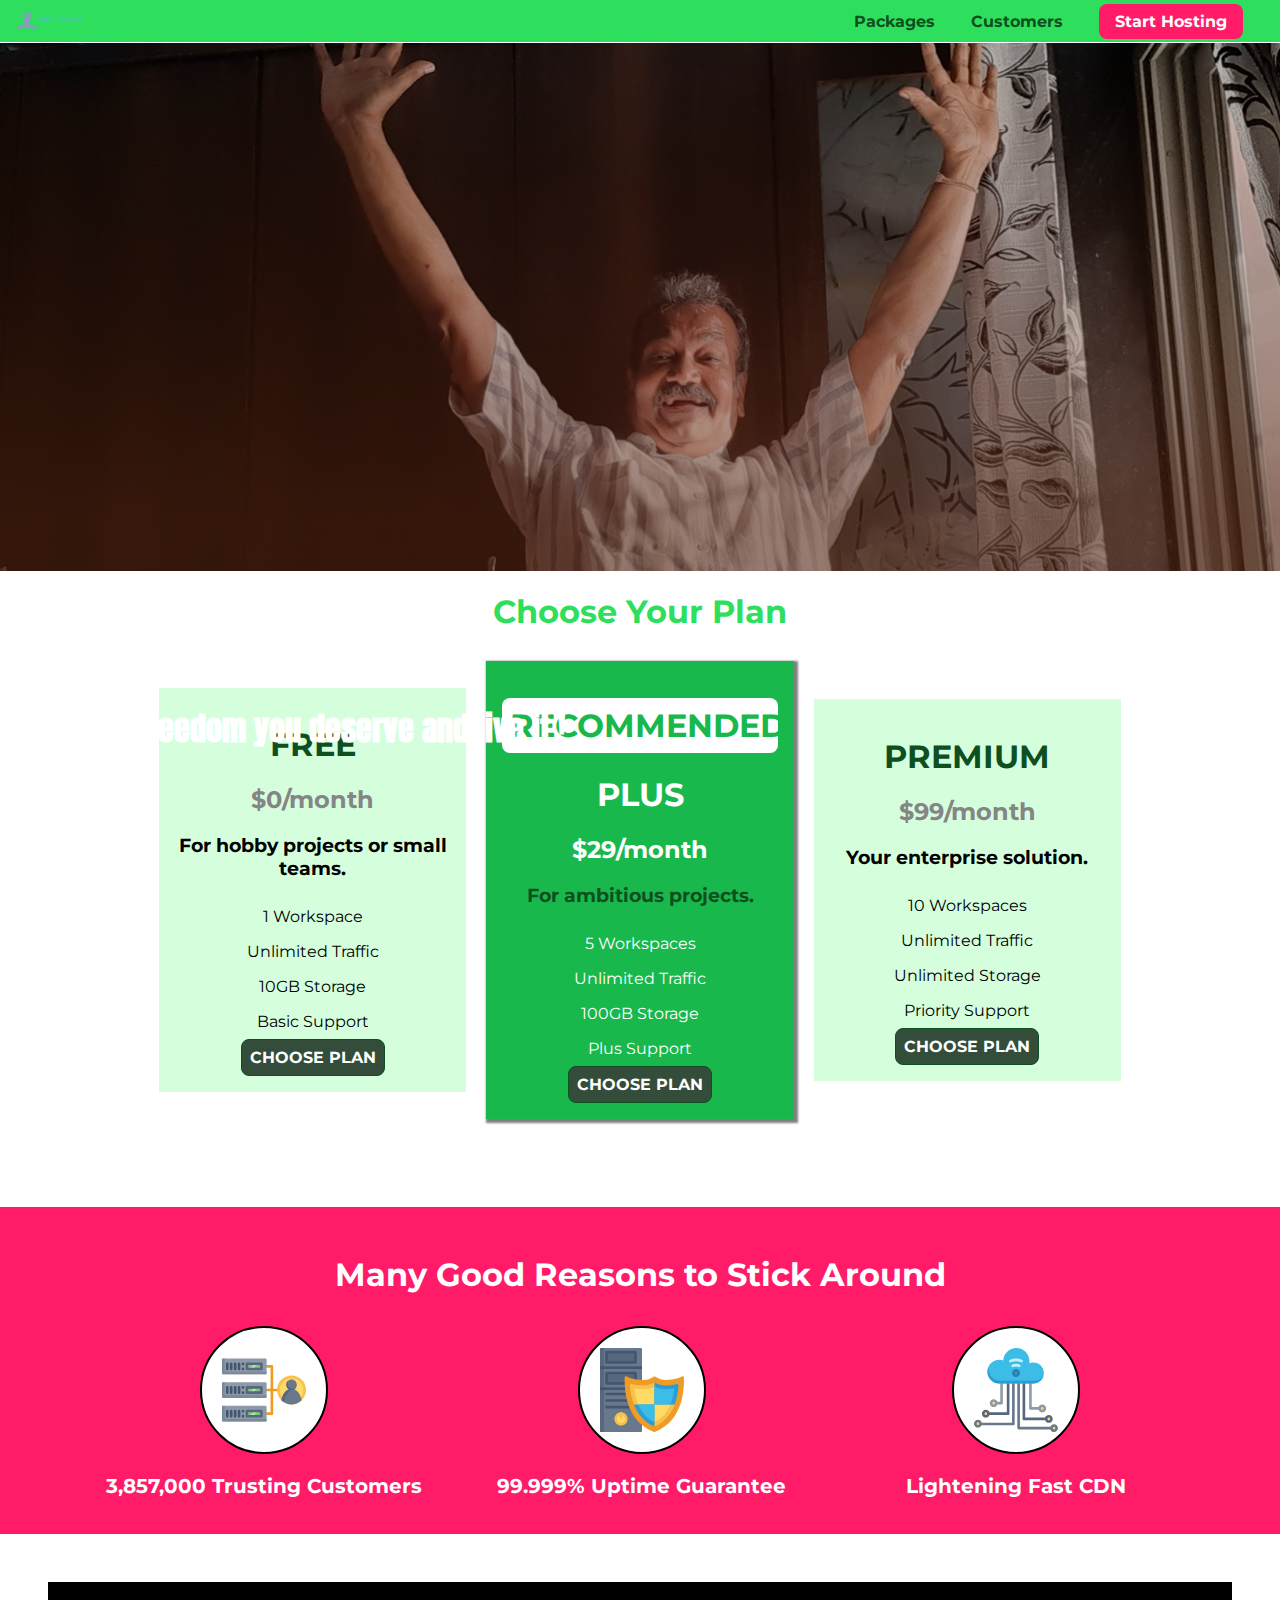
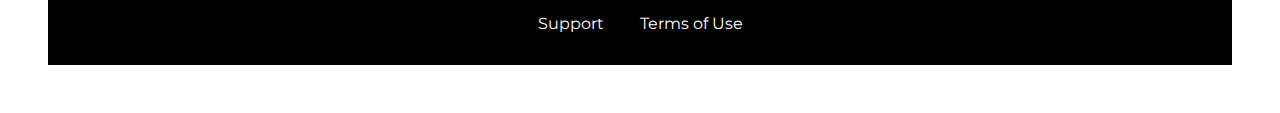
<file: templates/myfirstblogspot/index.html>
<!DOCTYPE html>
<html lang="en">
<head>
  <meta charset="UTF-8">
  <meta http-equiv="X-UA-Compatible" content="IE=edge">
  <meta name="viewport" content="width=device-width, initial-scale=1.0">
  <title>uHost</title>
  <link rel="stylesheet" href="/static/myfirstblogspot/shared.css">
  <link rel="stylesheet" href="/static/myfirstblogspot/main.css">
  <link href="https://fonts.googleapis.com/css2?family=Montserrat:wght@400;700&display=swap" rel="stylesheet">
  <link href="https://fonts.googleapis.com/css2?family=Anton&display=swap" rel="stylesheet">
  
</head>
<body>
  <header class="main-header">
    <div>
      <a href="" class="main-header__brand">
        <img src="/static/myfirstblogspot/images/Logo625.png" alt="uHost">
      </a>
    </div><nav class="main-nav">
      <ul class="main-nav__items">
        <li class="main-nav__item">
          <a href="packages/">Packages</a>
        </li>
        <li class="main-nav__item">
          <a href="customers/">Customers</a>
        </li>
        <li class="main-nav__item main-nav__item--cta">
          <a href="start-hosting/">Start Hosting</a>
        </li>
      </ul>
    </nav>
  </header>
  <main>
    <section id="product-overview" >
      <h1>Get the freedom you deserve and live it !</h1>
    </section>
    <section id="plans"><h1 class="section-title">Choose Your Plan</h1>
      <div class="plans__list">
        <article class="plan">
            <h1 class="plan__title">FREE</h1>
            <h2 class="plan__price">$0/month</h2>
            <h3>For hobby projects or small teams.</h3>
            <ul class="plan__features">
                <li class="plan__features">1 Workspace</li>
                <li class="plan__features">Unlimited Traffic</li>
                <li class="plan__features">10GB Storage</li>
                <li class="plan__features">Basic Support</li>
            </ul>
            <div>
              <button class="button">CHOOSE PLAN</button>
            </div>
        </article>
        <article class="plan plan--highlighted">
            <h1 class="plan__annotation">RECOMMENDED</h1>
            <h1 class="plan__title">PLUS</h1>
            <h2>$29/month</h2>
            <h3 class="plan__price">For ambitious projects.</h3>
            <ul class="plan__features">
              <li class="plan__features">5 Workspaces</li>
              <li class="plan__features">Unlimited Traffic</li>
              <li class="plan__features">100GB Storage</li>
              <li class="plan__features">Plus Support</li>
          </ul>
          <div>
              <button class="button">CHOOSE PLAN</button>
          </div>
      </article>
      <article class="plan">
        <h1 class="plan__title">PREMIUM</h1>
        <h2 class="plan__price">$99/month</h2>
        <h3>Your enterprise solution.</h3>
        <ul class="plan__features" >
            <li class="plan__features">10 Workspaces</li>
            <li class="plan__features">Unlimited Traffic</li>
            <li class="plan__features">Unlimited Storage</li>
            <li class="plan__features">Priority Support</li>
        </ul>
        <div>
          <button class="button">CHOOSE PLAN</button>
        </div>
    </article>
</div>
            </section>
            <section id="key-features">
              <h1 class="section-title">Many Good Reasons to Stick Around</h1>
              <div>
                <ul class="key-feature__list">
                  <li class="key-feature">
                    <div class="key-feature__image">
                      <svg viewBox="0 0 512 512">
                        <path style="fill:#F09B24;" d="M344,248h-32V112c0-4.418-3.582-8-8-8h-40c-4.418,0-8,3.582-8,8s3.582,8,8,8h32v128h-32  c-4.418,0-8,3.582-8,8s3.582,8,8,8h32v128h-32c-4.418,0-8,3.582-8,8s3.582,8,8,8h40c4.418,0,8-3.582,8-8V264h32c4.418,0,8-3.582,8-8  S348.418,248,344,248z"
                        />
                        <path style="fill:#8E9AA9;" d="M264,64H8c-4.418,0-8,3.582-8,8v80c0,4.418,3.582,8,8,8h256c4.418,0,8-3.582,8-8V72  C272,67.582,268.418,64,264,64z"
                        />
                        <path style="fill:#7C899B;" d="M24,144c-4.418,0-8-3.582-8-8V64H8c-4.418,0-8,3.582-8,8v80c0,4.418,3.582,8,8,8h256  c4.418,0,8-3.582,8-8v-8H24z"
                        />
                        <rect x="152" y="96" style="fill:#B8E3A8;" width="88" height="32" />
                        <g>
                            <polygon style="fill:#7EC97D;" points="152,96 152,128 166,128 198,96  " />
                            <polygon style="fill:#7EC97D;" points="220,96 188,128 240,128 240,96  " />
                        </g>
                        <path style="fill:#56677E;" d="M240,136h-88c-4.418,0-8-3.582-8-8V96c0-4.418,3.582-8,8-8h88c4.418,0,8,3.582,8,8v32  C248,132.418,244.418,136,240,136z M160,120h72v-16h-72V120z"
                        />
                        <g>
                            <path style="fill:#435670;" d="M32,136c-4.418,0-8-3.582-8-8V96c0-4.418,3.582-8,8-8s8,3.582,8,8v32C40,132.418,36.418,136,32,136z   "
                            />
                            <path style="fill:#435670;" d="M56,136c-4.418,0-8-3.582-8-8V96c0-4.418,3.582-8,8-8s8,3.582,8,8v32C64,132.418,60.418,136,56,136z   "
                            />
                            <path style="fill:#435670;" d="M80,136c-4.418,0-8-3.582-8-8V96c0-4.418,3.582-8,8-8s8,3.582,8,8v32C88,132.418,84.418,136,80,136z   "
                            />
                            <path style="fill:#435670;" d="M104,136c-4.418,0-8-3.582-8-8V96c0-4.418,3.582-8,8-8s8,3.582,8,8v32   C112,132.418,108.418,136,104,136z"
                            />
                            <path style="fill:#435670;" d="M128,105c-4.418,0-8-3.582-8-8v-1c0-4.418,3.582-8,8-8s8,3.582,8,8v1   C136,101.418,132.418,105,128,105z"
                            />
                            <path style="fill:#435670;" d="M128,136c-4.418,0-8-3.582-8-8v-1c0-4.418,3.582-8,8-8s8,3.582,8,8v1   C136,132.418,132.418,136,128,136z"
                            />
                        </g>
                        <path style="fill:#8E9AA9;" d="M264,208H8c-4.418,0-8,3.582-8,8v80c0,4.418,3.582,8,8,8h256c4.418,0,8-3.582,8-8v-80  C272,211.582,268.418,208,264,208z"
                        />
                        <path style="fill:#7C899B;" d="M24,288c-4.418,0-8-3.582-8-8v-72H8c-4.418,0-8,3.582-8,8v80c0,4.418,3.582,8,8,8h256  c4.418,0,8-3.582,8-8v-8H24z"
                        />
                        <rect x="152" y="240" style="fill:#B8E3A8;" width="88" height="32" />
                        <g>
                            <polygon style="fill:#7EC97D;" points="152,240 152,272 166,272 198,240  " />
                            <polygon style="fill:#7EC97D;" points="220,240 188,272 240,272 240,240  " />
                        </g>
                        <path style="fill:#56677E;" d="M240,280h-88c-4.418,0-8-3.582-8-8v-32c0-4.418,3.582-8,8-8h88c4.418,0,8,3.582,8,8v32  C248,276.418,244.418,280,240,280z M160,264h72v-16h-72V264z"
                        />
                        <g>
                            <path style="fill:#435670;" d="M32,280c-4.418,0-8-3.582-8-8v-32c0-4.418,3.582-8,8-8s8,3.582,8,8v32C40,276.418,36.418,280,32,280   z"
                            />
                            <path style="fill:#435670;" d="M56,280c-4.418,0-8-3.582-8-8v-32c0-4.418,3.582-8,8-8s8,3.582,8,8v32C64,276.418,60.418,280,56,280   z"
                            />
                            <path style="fill:#435670;" d="M80,280c-4.418,0-8-3.582-8-8v-32c0-4.418,3.582-8,8-8s8,3.582,8,8v32C88,276.418,84.418,280,80,280   z"
                            />
                            <path style="fill:#435670;" d="M104,280c-4.418,0-8-3.582-8-8v-32c0-4.418,3.582-8,8-8s8,3.582,8,8v32   C112,276.418,108.418,280,104,280z"
                            />
                            <path style="fill:#435670;" d="M128,249c-4.418,0-8-3.582-8-8v-1c0-4.418,3.582-8,8-8s8,3.582,8,8v1   C136,245.418,132.418,249,128,249z"
                            />
                            <path style="fill:#435670;" d="M128,280c-4.418,0-8-3.582-8-8v-1c0-4.418,3.582-8,8-8s8,3.582,8,8v1   C136,276.418,132.418,280,128,280z"
                            />
                        </g>
                        <path style="fill:#8E9AA9;" d="M264,352H8c-4.418,0-8,3.582-8,8v80c0,4.418,3.582,8,8,8h256c4.418,0,8-3.582,8-8v-80  C272,355.582,268.418,352,264,352z"
                        />
                        <path style="fill:#7C899B;" d="M24,432c-4.418,0-8-3.582-8-8v-72H8c-4.418,0-8,3.582-8,8v80c0,4.418,3.582,8,8,8h256  c4.418,0,8-3.582,8-8v-8H24z"
                        />
                        <rect x="152" y="384" style="fill:#B8E3A8;" width="88" height="32" />
                        <g>
                            <polygon style="fill:#7EC97D;" points="152,384 152,416 166,416 198,384  " />
                            <polygon style="fill:#7EC97D;" points="220,384 188,416 240,416 240,384  " />
                        </g>
                        <path style="fill:#56677E;" d="M240,424h-88c-4.418,0-8-3.582-8-8v-32c0-4.418,3.582-8,8-8h88c4.418,0,8,3.582,8,8v32  C248,420.418,244.418,424,240,424z M160,408h72v-16h-72V408z"
                        />
                        <g>
                            <path style="fill:#435670;" d="M32,424c-4.418,0-8-3.582-8-8v-32c0-4.418,3.582-8,8-8s8,3.582,8,8v32C40,420.418,36.418,424,32,424   z"
                            />
                            <path style="fill:#435670;" d="M56,424c-4.418,0-8-3.582-8-8v-32c0-4.418,3.582-8,8-8s8,3.582,8,8v32C64,420.418,60.418,424,56,424   z"
                            />
                            <path style="fill:#435670;" d="M80,424c-4.418,0-8-3.582-8-8v-32c0-4.418,3.582-8,8-8s8,3.582,8,8v32C88,420.418,84.418,424,80,424   z"
                            />
                            <path style="fill:#435670;" d="M104,424c-4.418,0-8-3.582-8-8v-32c0-4.418,3.582-8,8-8s8,3.582,8,8v32   C112,420.418,108.418,424,104,424z"
                            />
                            <path style="fill:#435670;" d="M128,393c-4.418,0-8-3.582-8-8v-1c0-4.418,3.582-8,8-8s8,3.582,8,8v1   C136,389.418,132.418,393,128,393z"
                            />
                            <path style="fill:#435670;" d="M128,424c-4.418,0-8-3.582-8-8v-1c0-4.418,3.582-8,8-8s8,3.582,8,8v1   C136,420.418,132.418,424,128,424z"
                            />
                        </g>
                        <path style="fill:#F7C14D;" d="M424,168c-48.523,0-88,39.477-88,88s39.477,88,88,88s88-39.477,88-88S472.523,168,424,168z" />
                        <path style="fill:#FFDB66;" d="M424,184c-39.701,0-72,32.299-72,72s32.299,72,72,72s72-32.299,72-72S463.701,184,424,184z" />
                        <path style="fill:#69788D;" d="M484.893,314.16C476.393,274.588,451.922,248,424,248s-52.393,26.588-60.893,66.16  c-0.605,2.82,0.354,5.749,2.511,7.664C381.731,336.124,402.465,344,424,344s42.269-7.876,58.381-22.176  C484.539,319.909,485.498,316.98,484.893,314.16z"
                        />
                        <path style="fill:#56677E;" d="M434.053,249.171C430.768,248.403,427.411,248,424,248c-27.922,0-52.393,26.588-60.893,66.16  c-0.605,2.82,0.354,5.749,2.511,7.664c3.383,3.002,6.979,5.703,10.734,8.125C384.904,286.243,407.373,255.378,434.053,249.171z"
                        />
                        <path style="fill:#69788D;" d="M424,192c-17.645,0-32,14.355-32,32s14.355,32,32,32s32-14.355,32-32S441.645,192,424,192z" />
                        <path style="fill:#56677E;" d="M432,248c-17.645,0-32-14.355-32-32c0-6.783,2.128-13.076,5.742-18.258  C397.444,203.53,392,213.138,392,224c0,17.645,14.355,32,32,32c10.862,0,20.471-5.444,26.258-13.742  C445.076,245.872,438.783,248,432,248z"
                        />

                    </svg> 
                    </div>
                    <p class="key-feature__description">3,857,000 Trusting Customers</p>
                    
                  </li>
                  <li class="key-feature">
                    <div class="key-feature__image">
                      <svg viewBox="0 0 512 512">
                        <path style="fill:#69788D;" d="M248,0H8C3.582,0,0,3.582,0,8v496c0,4.418,3.582,8,8,8h240c4.418,0,8-3.582,8-8V8  C256,3.582,252.418,0,248,0z"
                        />
                        <path style="fill:#56677E;" d="M24,504V8c0-4.418,3.582-8,8-8H8C3.582,0,0,3.582,0,8v496c0,4.418,3.582,8,8,8h24  C27.582,512,24,508.418,24,504z"
                        />
                        <g>
                            <rect x="0" y="112" style="fill:#435670;" width="256" height="16" />
                            <rect x="0" y="240" style="fill:#435670;" width="256" height="16" />
                        </g>
                        <path style="fill:#F7C14D;" d="M128,392c-22.056,0-40,17.944-40,40s17.944,40,40,40s40-17.944,40-40S150.056,392,128,392z" />
                        <path style="fill:#FFDB66;" d="M128,408c-13.233,0-24,10.767-24,24s10.767,24,24,24s24-10.767,24-24S141.233,408,128,408z" />
                        <path style="fill:#F7C14D;" d="M128,392c-2.739,0-5.414,0.278-8,0.805V424c0,4.418,3.582,8,8,8c4.418,0,8-3.582,8-8v-31.195  C133.414,392.278,130.739,392,128,392z"
                        />
                        <g>
                            <path style="fill:#435670;" d="M216,288H40c-4.418,0-8-3.582-8-8s3.582-8,8-8h176c4.418,0,8,3.582,8,8S220.418,288,216,288z"
                            />
                            <path style="fill:#435670;" d="M216,328H40c-4.418,0-8-3.582-8-8s3.582-8,8-8h176c4.418,0,8,3.582,8,8S220.418,328,216,328z"
                            />
                            <path style="fill:#435670;" d="M216,368H40c-4.418,0-8-3.582-8-8s3.582-8,8-8h176c4.418,0,8,3.582,8,8S220.418,368,216,368z"
                            />
                            <path style="fill:#435670;" d="M216,16H40c-4.418,0-8,3.582-8,8v64c0,4.418,3.582,8,8,8h176c4.418,0,8-3.582,8-8V24   C224,19.582,220.418,16,216,16z"
                            />
                        </g>
                        <rect x="48" y="32" style="fill:#56677E;" width="160" height="48" />
                        <path style="fill:#435670;" d="M216,144H40c-4.418,0-8,3.582-8,8v64c0,4.418,3.582,8,8,8h176c4.418,0,8-3.582,8-8v-64  C224,147.582,220.418,144,216,144z"
                        />
                        <rect x="48" y="160" style="fill:#56677E;" width="160" height="48" />
                        <path style="fill:#F09B24;" d="M511.747,180.237c-0.194-6.537-8.107-10.107-13.135-5.894c-5.6,4.693-42.904,21.282-98.514,21.282  c-33.45,0-64.625-20.999-64.929-21.206c-2.9-1.991-6.764-1.85-9.512,0.346c-2.677,2.135-27.201,20.86-63.793,20.86  c-55.607,0-92.914-16.589-98.515-21.282c-5.028-4.211-12.941-0.645-13.135,5.894c-1.634,54.834,4.655,105.941,18.693,151.903  c12.096,39.604,29.759,74.047,52.497,102.373c27.538,34.304,62.743,59.882,104.66,76.045c3.069,1.918,6.757,1.921,9.83,0  c41.917-16.163,77.122-41.741,104.66-76.045c22.738-28.326,40.401-62.77,52.497-102.373  C507.092,286.179,513.381,235.071,511.747,180.237z"
                        />
                        <path style="fill:#F7C14D;" d="M476.21,221.226c-1.953-1.631-4.568-2.235-7.036-1.628c-21.686,5.327-44.926,8.028-69.075,8.028  c-25.926,0-49.633-8.975-64.955-16.504c-2.307-1.134-5.016-1.091-7.284,0.116c-14.059,7.477-36.919,16.388-65.994,16.388  c-24.153,0-47.394-2.701-69.075-8.028c-5.155-1.268-10.221,2.966-9.894,8.261c2.077,33.693,7.668,65.635,16.616,94.935  c22.774,74.565,66.139,126.334,128.888,153.868c2.032,0.891,4.397,0.891,6.43,0c61.777-27.107,104.716-78.876,127.62-153.868  c8.948-29.3,14.539-61.241,16.616-94.935C479.224,225.319,478.163,222.856,476.21,221.226z"
                        />
                        <path style="fill:#FFDB66;" d="M331.609,451.727c-52.604-25.289-89.304-70.987-109.144-135.944  c-6.532-21.39-11.162-44.336-13.82-68.447c17.133,2.852,34.952,4.291,53.22,4.291c29.394,0,53.376-7.793,69.978-15.561  c17.44,7.736,41.656,15.561,68.256,15.561c18.267,0,36.085-1.439,53.219-4.291c-2.659,24.112-7.288,47.06-13.82,68.448  C419.545,381.108,383.27,426.805,331.609,451.727z"
                        />
                        <g>
                            <path style="fill:#2C9DD4;" d="M479.066,227.858c0.157-2.539-0.903-5.002-2.856-6.633s-4.568-2.235-7.036-1.628   c-21.686,5.327-44.926,8.028-69.075,8.028c-25.926,0-49.633-8.975-64.955-16.504c-1.057-0.52-2.2-0.78-3.345-0.806l-0.072,133.351   h123.601c2.556-6.746,4.933-13.702,7.123-20.874C471.398,293.493,476.989,261.552,479.066,227.858z"
                            />
                            <path style="fill:#2C9DD4;" d="M206.658,343.667c24.153,63.42,65.028,108.108,121.743,132.995c1.031,0.452,2.147,0.673,3.263,0.666   l0.063-133.661H206.658z"
                            />
                        </g>
                        <g>
                            <path style="fill:#3CBDE8;" d="M439.497,315.783c6.532-21.389,11.161-44.336,13.82-68.448c-17.134,2.852-34.952,4.291-53.219,4.291   c-26.6,0-50.815-7.824-68.256-15.561l-0.116,107.601h97.758C433.179,334.807,436.524,325.518,439.497,315.783z"
                            />
                            <path style="fill:#3CBDE8;" d="M232.523,343.667c21.144,50.298,54.363,86.56,99.087,108.06l0.117-108.06H232.523z" />
                        </g>
                    </svg> 
                    </div>
                    <p class="key-feature__description">99.999% Uptime Guarantee</p>
                   
                    <li class="key-feature">
                      <div class="key-feature__image">
                        <svg viewBox="0 0 512 512">
                          <path style="fill:#8E9AA9;" d="M168,200c-4.418,0-8,3.582-8,8v120h-17.376c-3.302-9.311-12.194-16-22.624-16  c-13.234,0-24,10.767-24,24s10.766,24,24,24c10.429,0,19.321-6.689,22.624-16H168c4.418,0,8-3.582,8-8V208  C176,203.582,172.418,200,168,200z"
                          />
                          <path style="fill:#FFDB66;" d="M120,328c-4.411,0-8,3.589-8,8s3.589,8,8,8s8-3.589,8-8S124.411,328,120,328z" />
                          <path style="fill:#56677E;" d="M208,200c-4.418,0-8,3.582-8,8v184H94.624C91.322,382.689,82.43,376,72,376  c-13.234,0-24,10.767-24,24s10.766,24,24,24c10.429,0,19.321-6.689,22.624-16H208c4.418,0,8-3.582,8-8V208  C216,203.582,212.418,200,208,200z"
                          />
                          <path style="fill:#FFDB66;" d="M72,392c-4.411,0-8,3.589-8,8s3.589,8,8,8s8-3.589,8-8S76.411,392,72,392z" />
                          <path style="fill:#69788D;" d="M240,208c-4.418,0-8,3.582-8,8v239H47.24c-2.671-10.34-12.078-18-23.24-18c-13.234,0-24,10.767-24,24  s10.766,24,24,24c9.666,0,18.009-5.747,21.809-14H240c4.418,0,8-3.582,8-8V216C248,211.582,244.418,208,240,208z"
                          />
                          <path style="fill:#FFDB66;" d="M24,453c-4.411,0-8,3.589-8,8s3.589,8,8,8s8-3.589,8-8S28.411,453,24,453z" />
                          <path style="fill:#69788D;" d="M488,464c-10.429,0-19.321,6.689-22.624,16H280V208c0-4.418-3.582-8-8-8s-8,3.582-8,8v280  c0,4.418,3.582,8,8,8h193.376c3.302,9.311,12.194,16,22.624,16c13.234,0,24-10.767,24-24S501.234,464,488,464z"
                          />
                          <path style="fill:#FFDB66;" d="M488,480c-4.411,0-8,3.589-8,8s3.589,8,8,8s8-3.589,8-8S492.411,480,488,480z" />
                          <path style="fill:#56677E;" d="M456,408c-10.429,0-19.321,6.689-22.624,16H312V208c0-4.418-3.582-8-8-8s-8,3.582-8,8v224  c0,4.418,3.582,8,8,8h129.376c3.302,9.311,12.194,16,22.624,16c13.234,0,24-10.767,24-24S469.234,408,456,408z"
                          />
                          <path style="fill:#FFDB66;" d="M456,424c-4.411,0-8,3.589-8,8s3.589,8,8,8s8-3.589,8-8S460.411,424,456,424z" />
                          <path style="fill:#8E9AA9;" d="M416,344c-10.429,0-19.321,6.689-22.624,16H352V208c0-4.418-3.582-8-8-8s-8,3.582-8,8v160  c0,4.418,3.582,8,8,8h49.376c3.302,9.311,12.194,16,22.624,16c13.234,0,24-10.767,24-24S429.234,344,416,344z"
                          />
                          <path style="fill:#FFDB66;" d="M416,360c-4.411,0-8,3.589-8,8s3.589,8,8,8s8-3.589,8-8S420.411,360,416,360z" />
                          <path style="fill:#3CBDE8;" d="M362,88c-8.741,0-17.231,1.751-25.06,5.085C337.646,88.797,338,84.43,338,80  c0-44.112-35.888-80-80-80c-42.823,0-77.895,33.816-79.909,76.149C170.393,73.415,162.244,72,154,72c-39.701,0-72,32.299-72,72  s32.299,72,72,72h208c35.29,0,64-28.71,64-64S397.29,88,362,88z"
                          />
                          <path style="fill:#2C9DD4;" d="M368,200H160c-39.701,0-72-32.299-72-72c0-5.863,0.721-11.559,2.05-17.019  C84.918,120.88,82,132.102,82,144c0,39.701,32.299,72,72,72h208c30.389,0,55.88-21.296,62.379-49.743  C413.565,186.327,392.352,200,368,200z"
                          />
                          <path style="fill:#2A7DB5;" d="M256,128c-13.234,0-24,10.767-24,24s10.766,24,24,24c13.233,0,24-10.767,24-24S269.233,128,256,128z"
                          />
                          <path style="fill:#2C9DD4;" d="M256,144c-4.411,0-8,3.589-8,8s3.589,8,8,8c4.411,0,8-3.589,8-8S260.411,144,256,144z" />
                          <g>
                              <path style="fill:#C5F1FA;" d="M221.755,87.695c-2.994,0-5.864-1.688-7.233-4.572c-1.894-3.991-0.194-8.763,3.798-10.657   C230.157,66.849,242.834,64,256,64c13.166,0,25.844,2.849,37.68,8.466c3.992,1.895,5.692,6.666,3.798,10.657   s-6.666,5.692-10.657,3.798C277.144,82.328,266.774,80,256,80c-10.774,0-21.144,2.328-30.821,6.921   C224.072,87.446,222.904,87.695,221.755,87.695z"
                              />
                              <path style="fill:#C5F1FA;" d="M276.545,116.618c-1.148,0-2.316-0.249-3.424-0.774C267.745,113.293,261.985,112,256,112   c-5.985,0-11.745,1.293-17.121,3.844c-3.991,1.895-8.763,0.192-10.657-3.798c-1.894-3.992-0.193-8.764,3.798-10.657   C239.557,97.813,247.625,96,256,96c8.376,0,16.444,1.813,23.98,5.389c3.991,1.894,5.692,6.665,3.798,10.657   C282.41,114.93,279.539,116.618,276.545,116.618z"
                              />
                          </g>

                      </svg> 
                      </div>
                      <p class="key-feature__description">Lightening Fast CDN</p>
                    </li>
                  </li>
                </ul>
              </div>
              
            </section>
  </main>
  <footer class="main-footer">
    <nav>
      <ul class="main-footer__links">
        <li class="main-footer__link"><a href="#">Support</a></li>
        <li class="main-footer__link"><a href="#">Terms of Use</a></li>
      </ul>
    </nav>
  </footer>
  
</body>
</html>
</file>
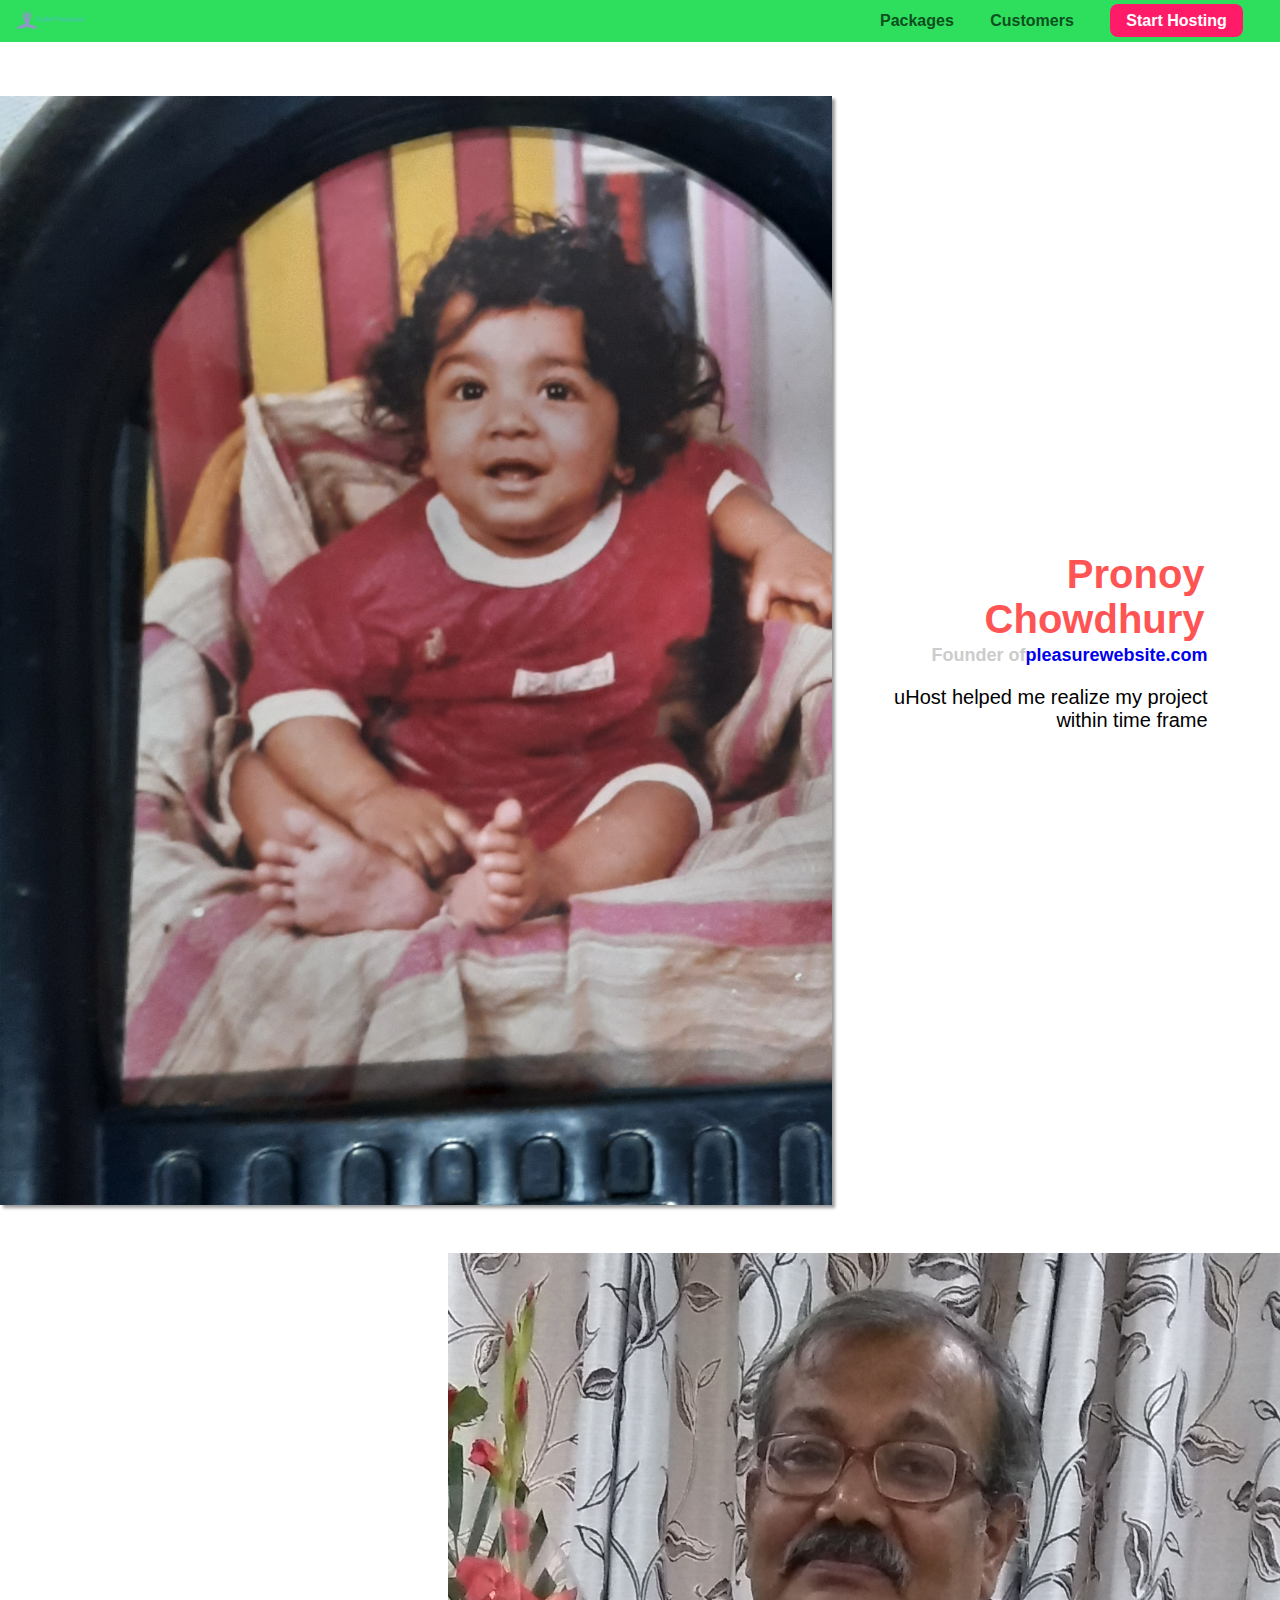
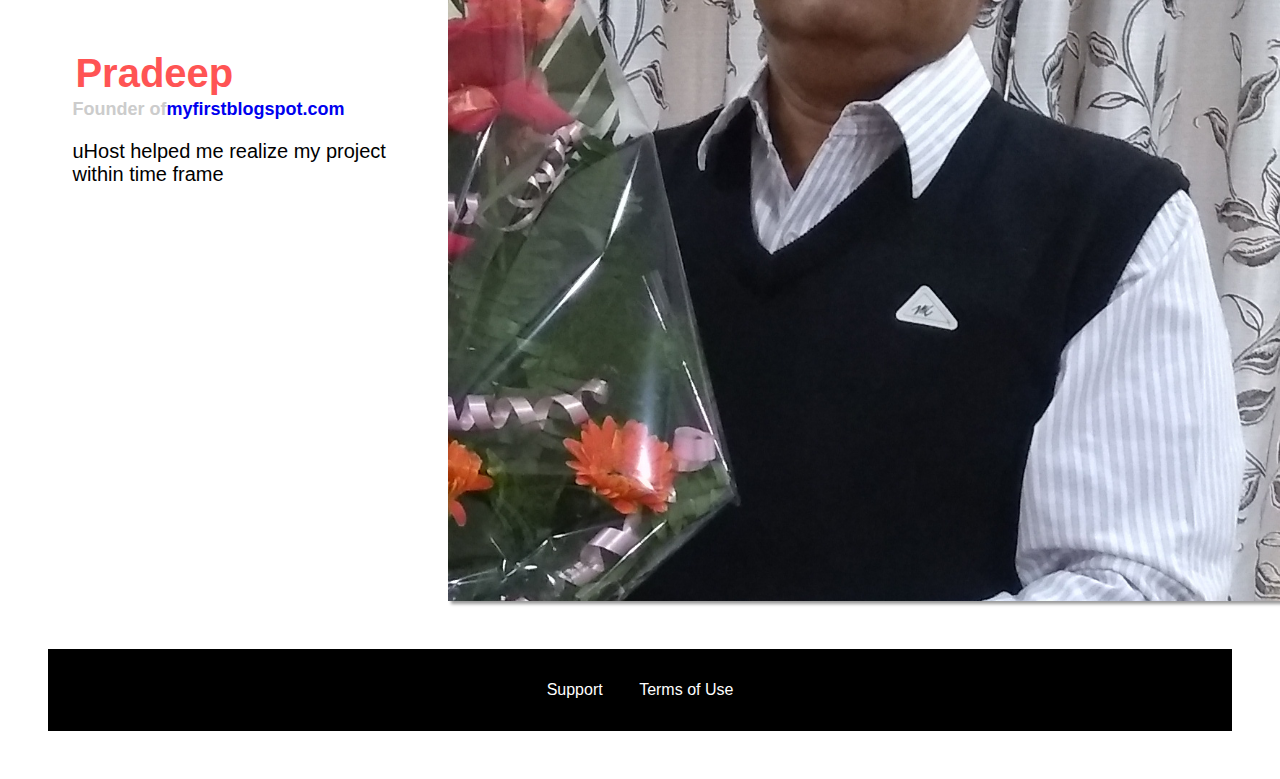
<file: templates/myfirstblogspot/customers.html>
<!DOCTYPE html>
<html lang="en">
<head>
  <meta charset="UTF-8">
  <meta http-equiv="X-UA-Compatible" content="IE=edge">
  <meta name="viewport" content="width=device-width, initial-scale=1.0">
  <title>uHost Customers</title>
  <link rel="shortcut icon" href="../favicon.png">
  <link href="">
  <link rel="stylesheet" href="/static/myfirstblogspot/shared.css">
  <link rel="stylesheet" href="/static/myfirstblogspot/customers.css">
</head>
<body>
  <header class="main-header">
    <div>
      <a href="../" class="main-header__brand">
        <img src="/static/myfirstblogspot/images/Logo625.png" alt="uHost">
      </a>
    </div><nav class="main-nav">
      <ul class="main-nav__items">
        <li class="main-nav__item">
          <a href="../packages/">Packages</a>
        </li>
        <li class="main-nav__item">
          <a href="">Customers</a>
        </li>
        <li class="main-nav__item main-nav__item--cta">
          <a href="../start-hosting/">Start Hosting</a>
        </li>
      </ul>
    </nav>
  </header>
  <main>
    <div>
      <div class="testimonial" id="customer-1">
        <div class="testimonial__image-container">
          <!--<img src="../asset/images/Deepa25.jpg" alt="name" class="testimonial__image"> -->
          <img src="/static/myfirstblogspot/images/Babai.jpg" alt="name" class="testimonial__image">
        </div>
        <div class="testimonial__info">
          <h1 class="testimonial__name">Pronoy Chowdhury</h1>
          <h2 class="testimonial__subtitle">Founder of<a href="http://pleasurewebsite.com">pleasurewebsite.com</a>
          </h2>
          <p class="testimonial__text">uHost helped me realize my project within time frame</p>
        </div>
      </div>
      <div class="testimonial" id="customer-2">
        <div class="testimonial__info">
          <h1 class="testimonial__name">Pradeep</h1>
          <h2 class="testimonial__subtitle">Founder of<a href="https://pradeep1955.github.io/newproject/index.html">myfirstblogspot.com</a>
          </h2>
          <p class="testimonial__text">uHost helped me realize my project within time frame</p>
        </div>
        <div class="testimonial__image-container">
          <img src="/static/myfirstblogspot/images/pradeepR.jpg" alt="name" class="testimonial__image">
        </div>
       
      </div>
    </div>
  </main>
  <footer class="main-footer">
    <nav>
      <ul class="main-footer__links">
        <li class="main-footer__link"><a href="#">Support</a></li>
        <li class="main-footer__link">
          <a href="#">Terms of Use</a> 
        </li>
      </ul>
    </nav>
  </footer>
  
</body>
</html>
</file>
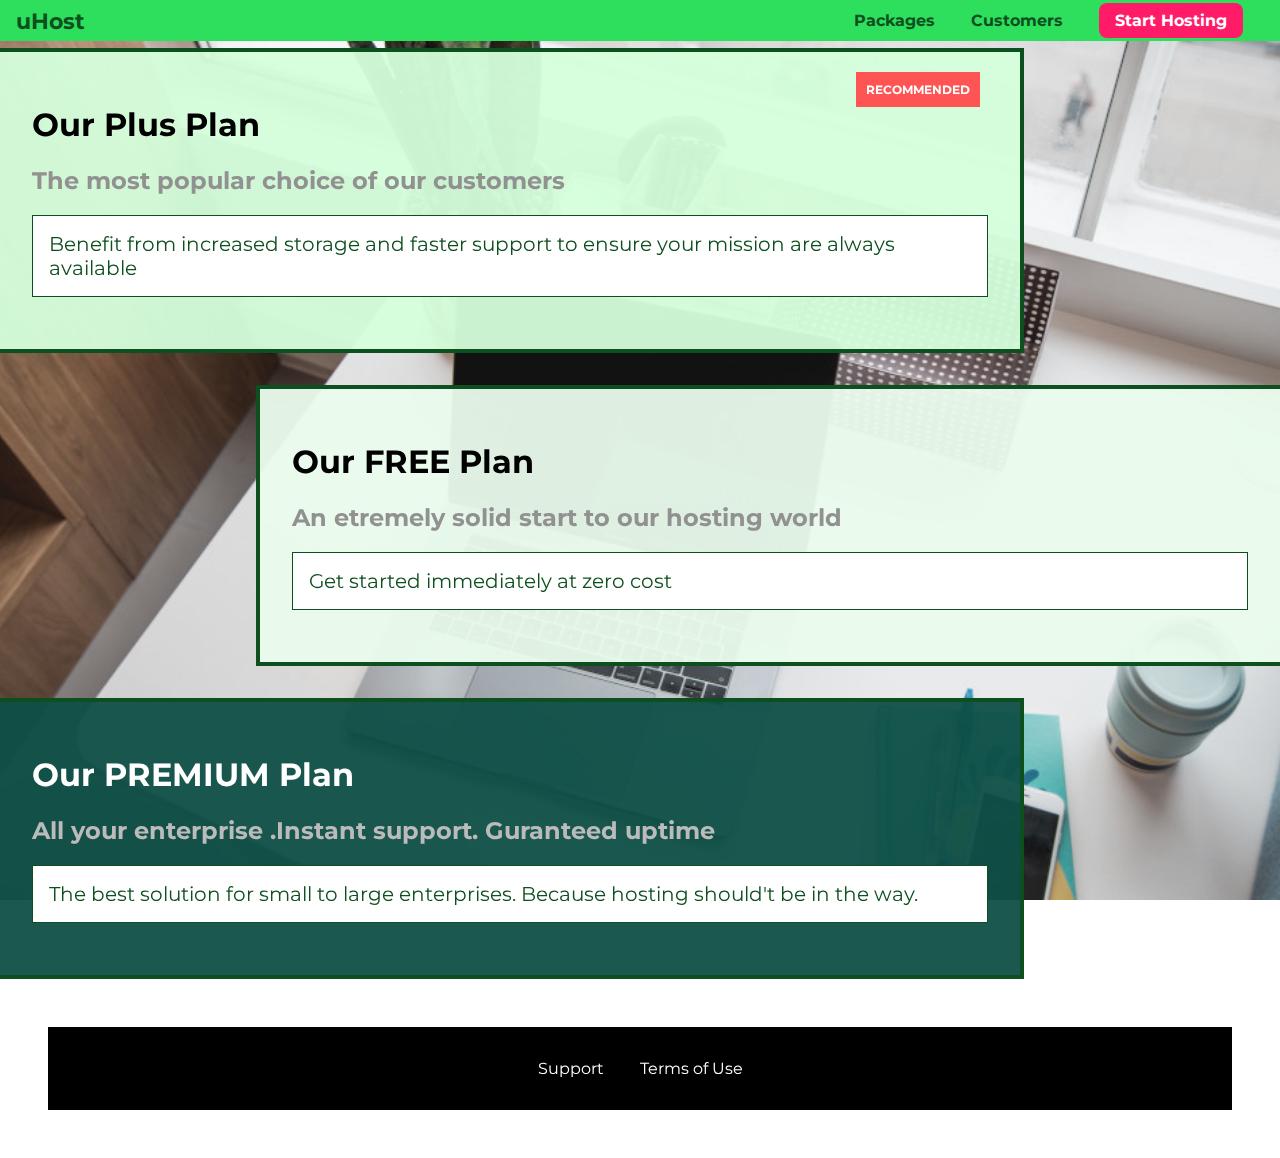
<file: templates/myfirstblogspot/packages.html>
<!DOCTYPE html>
<html lang="en">
<head>
  <meta charset="UTF-8">
  <meta http-equiv="X-UA-Compatible" content="IE=edge">
  <meta name="viewport" content="width=device-width, initial-scale=1.0">
  <title>uHost</title>
  <link rel="stylesheet" href="/static/myfirstblogspot/shared.css">
  <link rel="stylesheet" href="/static/myfirstblogspot/packages.css">
  <link href="https://fonts.googleapis.com/css2?family=Montserrat:wght@400;700&display=swap" rel="stylesheet">
 
  
</head>
<body>
  <div class="background"></div> 
    <header class="main-header">
      <div>
        <a href="../" class="main-header__brand">
          uHost
        </a>
      </div><nav class="main-nav">
        <ul class="main-nav__items">
          <li class="main-nav__item">
            <a href="">Packages</a>
          </li>
          <li class="main-nav__item">
            <a href="../customers/">Customers</a>
          </li>
          <li class="main-nav__item main-nav__item--cta">
            <a href="../start-hosting/">Start Hosting</a>
          </li>
        </ul>
      </nav>
    </header>
    <main> 
      <section class="package" id="plus">
        <a href="#"> 
          <h1 class="package__title">Our Plus Plan</h1>
          <h2 class="package__badge">RECOMMENDED</h2>
          <h2 class="package__subtitle">The most popular choice of our customers</h2>
          <p class="package__info">Benefit from increased storage and faster support to ensure your mission are always available</p>
        </a>
      </section>
      <section class="package" id="free">
        <a href="#"> 
          <h1 class="package__title">Our FREE Plan</h1>
          <h2 class="package__subtitle">An etremely solid start to our hosting world</h2>
          <p class="package__info">Get started immediately at zero cost</p>
        </a>
      </section>
      <div class="clearfix"></div>
      <section class="package" id="premium">
        <a href="#"> 
          <h1 class="package__title">Our PREMIUM Plan</h1>
          <h2 class="package__subtitle">All your enterprise .Instant support. Guranteed uptime</h2>
          <p class="package__info">The best solution for small to large enterprises. Because hosting should't be in the way.</p>
        </a>
      </section>
      
    </main>
    <footer class="main-footer">
      <nav>
        <ul class="main-footer__links">
          <li class="main-footer__link"><a href="#">Support</a></li>
          <li class="main-footer__link"><a href="#">Terms of Use</a></li>
        </ul>
      </nav>
    </footer>
</body>
</html>
</file>
<file: static/myfirstblogspot/shared.css>
* {
  box-sizing: border-box;
}

body {
  font-family: "Montserrat", sans-serif;
  margin: 0;
}
.main-header {
  width: 100%;
  position: fixed;
  top: 0px;
  left: 0px;
  background: #2ddf5c;
  padding: 8px 16px;
  z-index: 1;
}

.main-header > div {
  display: inline-block;
  vertical-align: middle;
}

.main-header__brand {
  color: #0e4f1f;
  text-decoration: none;
  font-weight: bold;
  font-size: 22px;
  height: 22px;
  display: inline-block;
}
.main-header__brand img {
  height: 22px;
}

.main-nav {
  display: inline-block;
  text-align: right;
  width: calc(100% - 74px);
  vertical-align: middle;
}

.main-nav__items {
  margin: 0;
  padding: 0;
  list-style: none;
}

.main-nav__item {
  display: inline-block;
  margin: 0 16px;
}

.main-nav__item a {
  text-decoration: none;
  color: #0e4f1f;
  font-weight: bold;
  padding: 3px 0;
}

.main-nav__item a:hover,
.main-nav__item a:active {
  color: white;
  border-bottom: 5px solid white;
}

.main-nav__item--cta a {
  color: white;
  background: #ff1b68;
  padding: 8px 16px;
  border-radius: 8px;
}

.main-nav__item--cta a:hover,
.main-nav__item--cta a:active {
  color: #ff1b68;
  background: white;
  border: none;
}
.main-footer {
  background: black;
  color: white;
  padding: 32px;
  margin: 48px;
}
.main-footer__links {
  list-style: none;
  text-align: center;
  padding: 0;
  margin: 0;
}
.main-footer__link {
  display: inline-block;
  margin: 0 16px;
}
.main-footer__link a {
  color: white;
  text-decoration: none;
}
.main-footer__link a:hover,
.main-footer__link a:active {
  color: #ccc;
}
.button {
  background: #334d3a;
  color: white;
  font: inherit;
  border: 1.5px solid #0e4f1f;
  padding: 8px;
  border-radius: 8px;
  font-weight: bold;
  cursor: pointer;
}
.button:hover,
.button:active {
  background: white;
  color: #0e4f1f;
}
.button:focus {
  outline: none;
}
</file>
<file: static/myfirstblogspot/main.css>
#product-overview {
  background: linear-gradient(to top, rgba(80, 34, 16, 0.6) 10%, transparent),
    url("/static/myfirstblogspot/images/PradeepFreedom.jpg") left 10% top 25% / cover
      no-repeat border-box;
  /*background-image: url("../asset/images/PradeepFreedom-s.jpg");
   background-size: cover;
  background-position: left 10% top 25%;
  background-repeat: no-repeat;
  background-origin: border-box;
  background-origin: border-box;*/
  /* background-image: radial-gradient(circle, green, rgba(0, 0, 0, 0.5)); */
  width: 100%;
  height: 528px;
  padding: 10px 10px;
  /* border: 5px dashed red;*/
  margin-top: 43px;
}

.section-title {
  color: #2ddf5c;
  text-align: center;
}

#product-overview h1 {
  color: white;
  font-family: "Anton", sans-serif;
  position: absolute;
  bottom: 14%;
  left: 3%;
}
.plans__list {
  width: 80%;
  margin: auto;
  text-align: center;
}

.plan {
  background: #d5ffdc;
  text-align: center;
  padding: 16px;
  margin: 8px;
  display: inline-block;
  width: 30%;
  vertical-align: middle;
}

.plan--highlighted {
  background: #19b84c;
  color: white;
  box-shadow: 2px 2px 2px 2px rgba(0, 0, 0, 0.5);
}

.plan__features {
  list-style: none;
  margin: 0;
  padding: 0;
}

.plan__annotation {
  background: white;
  color: #19b84c;
  padding: 8px;
  box-shadow: 2px, 2px, 2px, 2px rgba(0, 0, 0, 0.5);
  border-radius: 8px;
}

.plan__title {
  color: #0e4f1f;
}
.plan__price {
  color: #858585;
}
.plan--highlighted .plan__title {
  color: white;
}
.plan--highlighted .plan__price {
  color: #0e4f1f;
}

.plan__features li {
  padding: 8px 0;
}

#key-features {
  background: #ff1b68;
  margin-top: 80px;
  padding: 16px;
}
#key-features .section-title {
  color: white;
  margin: 32px;
}
.key-feature__list {
  list-style: none;
  padding: 0;
  margin: 0;
  text-align: center;
}
.key-feature {
  display: inline-block;
  width: 30%;
  vertical-align: top;
}

.key-feature__description {
  color: white;
  font-weight: bold;
  text-align: center;
  font-size: 20px;
}
.key-feature__image {
  background: white;
  border: 2px solid black;
  width: 128px;
  height: 128px;
  margin: auto;
  border-radius: 50%;
  padding: 20px;
}

/* h1 {
  font-family: sans-serif;
} */
</file>
<file: static/myfirstblogspot/customers.css>
.testimonial {
  font-size: 20px;
  margin: 48px 0;
}
.testimonial__list {
  width: 80%;
  margin: auto;
}
.testimonial:first-of-type {
  margin-top: 96px;
}
.testimonial__image-container {
  width: 65%;
  display: inline-block;
  vertical-align: middle;
  box-shadow: 3px 3px 3px rgba(0, 0, 0, 0.4);
}
.testimonial__image {
  width: 100%;
  vertical-align: middle;
}
.testimonial__info {
  text-align: right;
  padding: 14px;
  display: inline-block;
  vertical-align: middle;
  width: 30%;
}
#customer-2.testimonial {
  text-align: right;
}
#customer-2 .testimonial__info {
  text-align: left;
}
.testimonial__name {
  margin: 3px;
  color: #ff5454;
}
.testimonial__subtitle {
  margin: 0;
  font-size: 18px;
  color: #ccc;
}
.testimonial__subtitle a {
  color: inherrit;
  text-decoration: none;
}
.testimonial__subtitle a:hover,
.testimonial__subtitle a:active {
  color: #7a7a7a;
}
</file>
<file: static/myfirstblogspot/packages.css>
main {
  padding-top: 32px;
}
.background {
  background: url("/static/myfirstblogspot/images/plans-background-s.jpg") center/cover;
  filter: grayscale(40%);
  width: 100%;
  height: 100%;
  position: fixed;
  z-index: -1;
}

.package {
  width: 80%;
  margin: 16px 0;
  border: 4px solid #0e4f1f;
  border-left: none;
  position: relative;
}
.package__badge {
  position: absolute;
  margin: 20px;
  top: 0;
  right: 20px;
  font-size: 12px;
  color: white;
  padding: 10px;
  background: #ff5454;
}
.package:hover,
.package:active {
  box-shadow: 2px 2px 4px rgba(0, 0, 0, 0.5);
  border-color: #ff5454;
}
.package a {
  text-decoration: none;
  color: inherit;
  display: block;
  padding: 32px;
}
.package__subtitle {
  color: #919191;
}
.package__info {
  color: #0e4f1f;
  font-size: 20px;
  border: 1px solid #0e4f1f;
  padding: 16px;
  background: white;
}
.clearfix {
  clear: both;
}
#plus {
  background: rgba(213, 255, 220, 0.95);
}
#free {
  background: rgba(234, 252, 237, 0.95);
  float: right;
  border-right: none;
  border-left: 4px solid #0e4f1f;
}
#free:hover,
#free:active {
  box-shadow: 2px 0 2px 4px rgba(0, 0, 0, 0.5);
  border-color: #ff5454;
}

#premium {
  background: rgba(14, 79, 71, 0.95);
}
#premium .package__title {
  color: white;
}
#premium .package__subtitle {
  color: #bbb;
}
</file>
